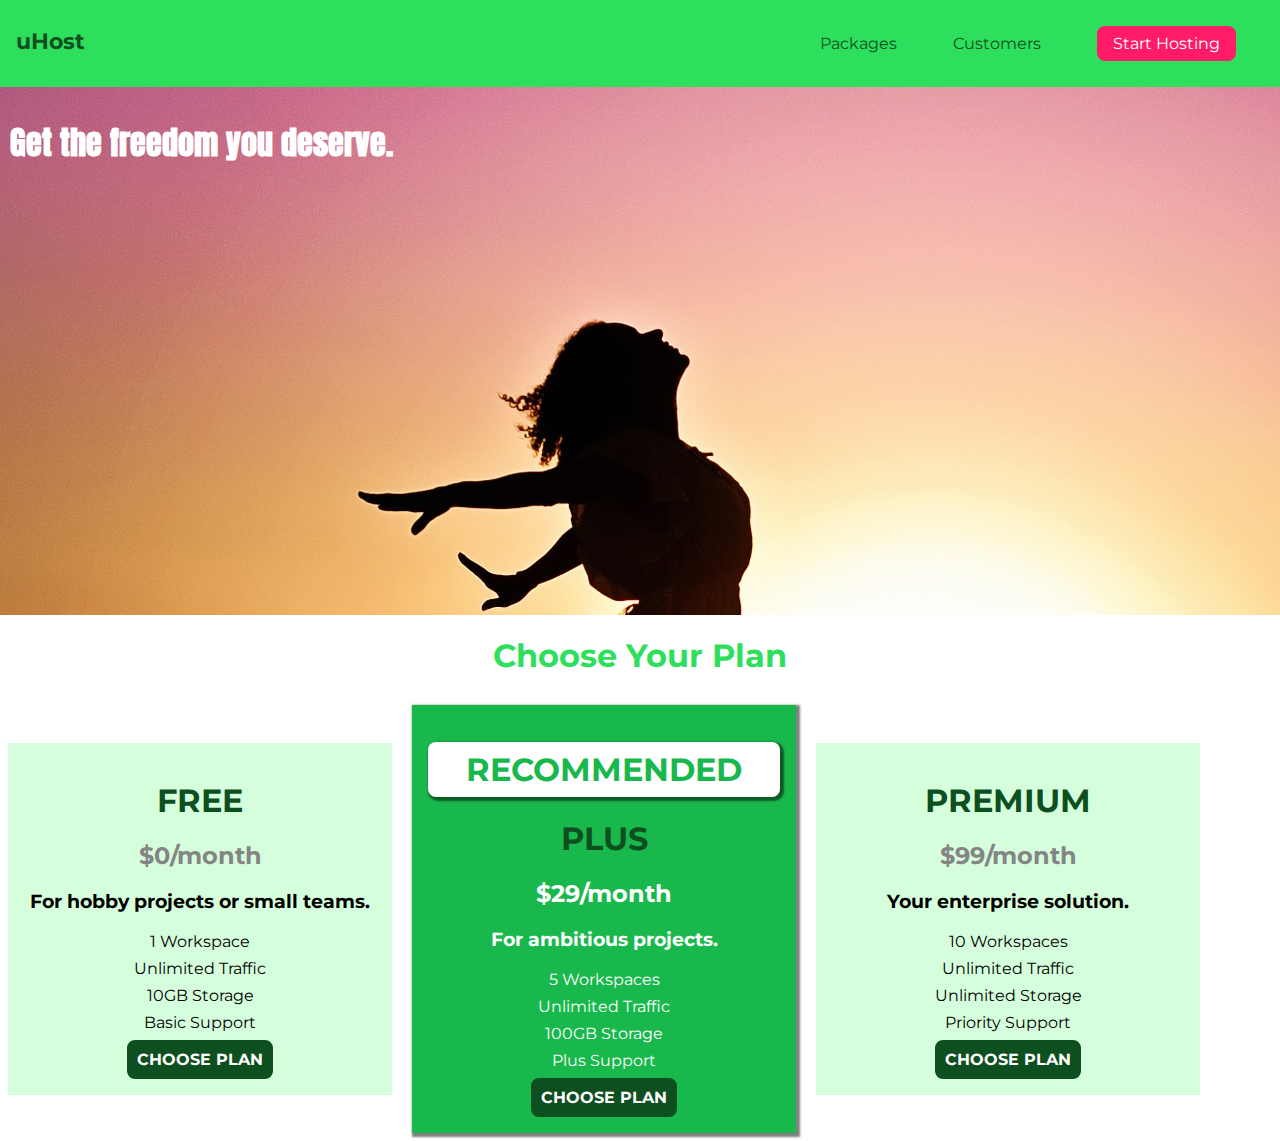
<file: index.html>
<!DOCTYPE html>
<html lang="en">

<head>
    <meta charset="UTF-8">
    <meta http-equiv="X-UA-Compatible" content="ie=edge">
    <title>uHost</title>
    <link rel="shortcut icon" href="favicon.png">
    <link href="https://fonts.googleapis.com/css?family=Anton" rel="stylesheet">
    <link href="https://fonts.googleapis.com/css?family=Montserrat:400,700" rel="stylesheet">
    <link rel="stylesheet" href="main.css">
</head>

<body>
    <header class="main-header">
        <div>
            <a href="index.html" class="main-header__brand">
                uHost
            </a>
        </div>
        <nav class="main-nav">
            <ul class="main-nav-items">
                <li class="main-nav__item">
                    <a href="packages/index.html">Packages</a>
                </li>
                <li class="main-nav__item">
                    <a href="customers/index.html">Customers</a>
                </li>
                <li class="main-nav__item main-nav__item--cta">
                    <a href="start-hosting/index.html">Start Hosting</a>
                </li>
            </ul>
        </nav>
    </header>
    <main>
        <section id="product-overview">
            <h1>Get the freedom you deserve.</h1>
        </section>
        <section id="plans">
            <h1 class="section-title">Choose Your Plan</h1>
                       <div>
                <article class="plan">
                    <h1 class="plan__title">FREE</h1>
                    <h2 class="plan__price">$0/month</h2>
                    <h3>For hobby projects or small teams.</h3>
                    <ul class="plan__features">
                        <li class="plan__feature">1 Workspace</li>
                        <li class="plan__feature">Unlimited Traffic</li>
                        <li class="plan__feature">10GB Storage</li>
                        <li class="plan__feature">Basic Support</li>
                    </ul>
                    <div>
                        <button class="button">CHOOSE PLAN</button>
                    </div>
                </article>
                <article class="plan plan__highlighted">
                    <h1 class="plan__annotation">RECOMMENDED</h1>
                    <h1 class="plan__title">PLUS</h1>
                    <h2 class="plan__price">$29/month</h2>
                    <h3>For ambitious projects.</h3>
                    <ul class="plan__features">
                        <li class="plan__feature">5 Workspaces</li>
                        <li class="plan__feature">Unlimited Traffic</li>
                        <li class="plan__feature">100GB Storage</li>
                        <li class="plan__feature">Plus Support</li>
                    </ul>
                    <div>
                        <button class="button">CHOOSE PLAN</button>
                    </div>
                </article>
                <article class="plan">
                    <h1 class="plan__title">PREMIUM</h1>
                    <h2 class="plan__price">$99/month</h2>
                    <h3>Your enterprise solution.</h3>
                    <ul class="plan__features">
                        <li class="plan__feature">10 Workspaces</li>
                        <li class="plan__feature">Unlimited Traffic</li>
                        <li class="plan__feature">Unlimited Storage</li>
                        <li class="plan__feature">Priority Support</li>
                    </ul>
                    <div>
                        <button class="button">CHOOSE PLAN</button>
                    </div>
                </article>
            </div>
        </section>
    </main>
</body>

</html>
</file>
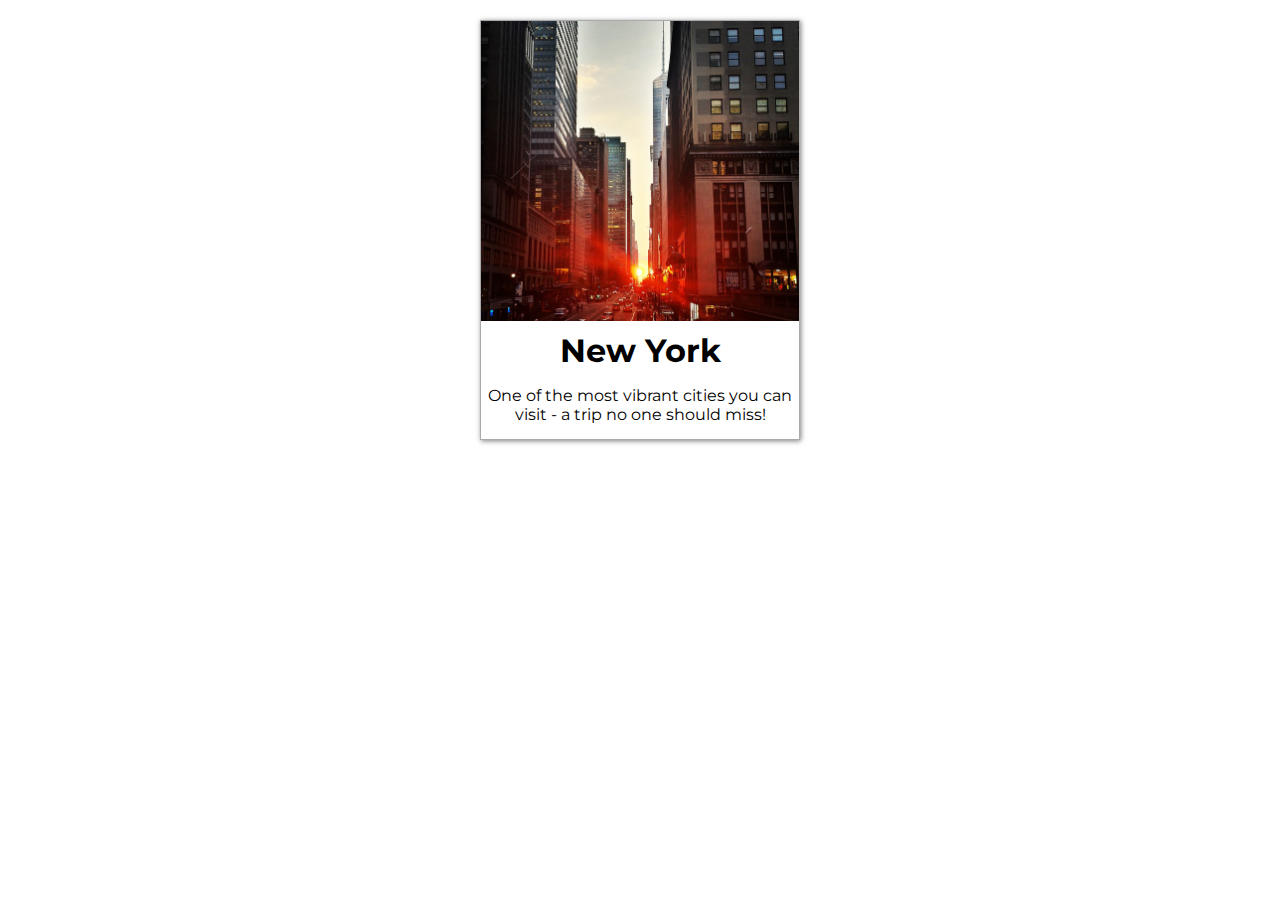
<file: css-in-action/index.html>
<!DOCTYPE html>
<html lang="en">

<head>
    <meta charset="UTF-8">
    <meta name="viewport" content="width=device-width, initial-scale=1.0">
    <meta http-equiv="X-UA-Compatible" content="ie=edge">
    <title>CSS Course</title>
    <link href="https://fonts.googleapis.com/css?family=Montserrat" rel="stylesheet">
    <link rel="stylesheet" href="code.css">
</head>

<body>
    <div class="destination">
        <div class="thumbnail">
            <img src="new-york.jpg" alt="Sunset in New York">
        </div>
        <div class="content">
            <h1>New York</h1>
            <p>One of the most vibrant cities you can visit - a trip no one should miss!</p>
        </div>
    </div>
</body>

</html>
</file>
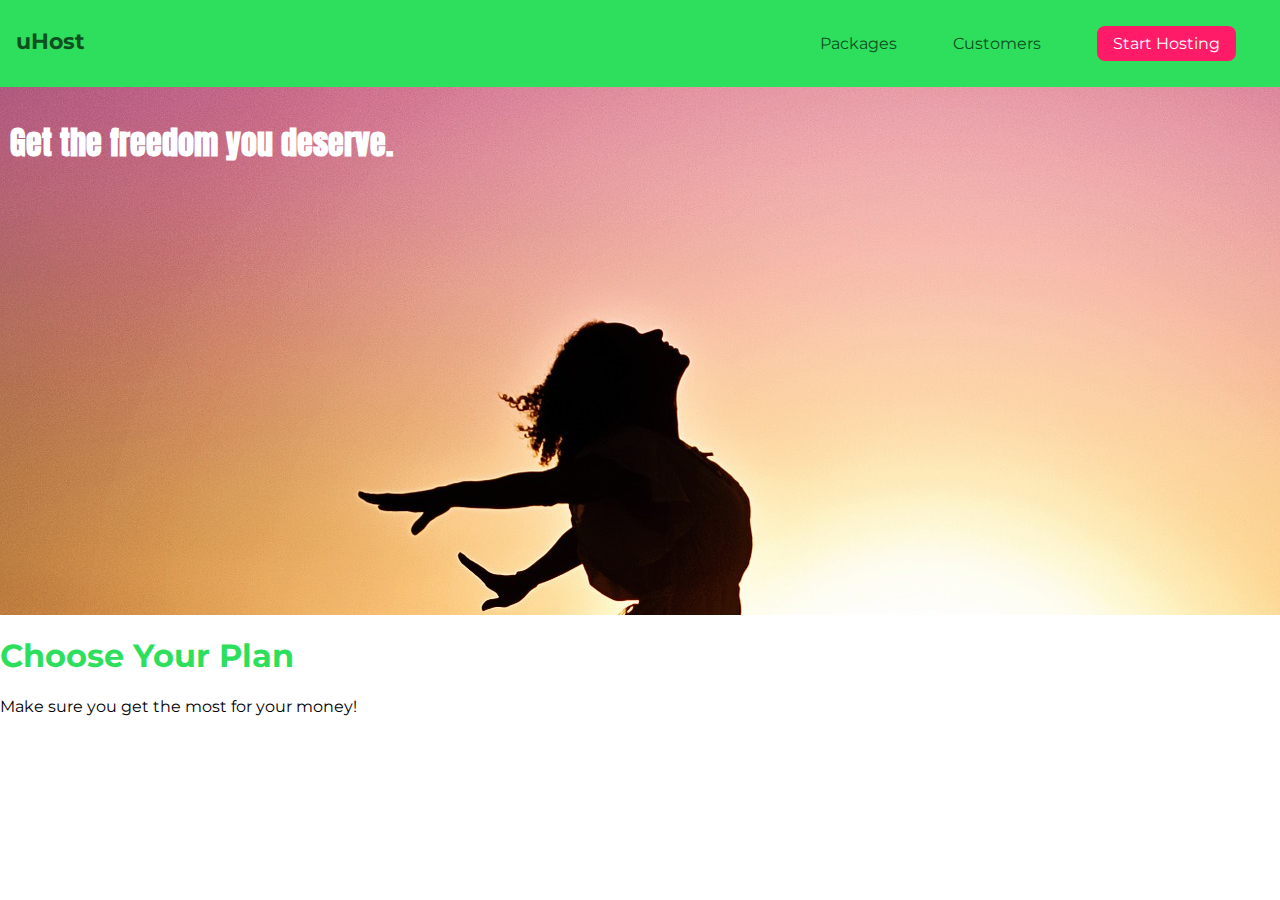
<file: diving-deeper/diving-deeper-01-project-introducing-the-box-model-starting-code/index.html>
<!DOCTYPE html>
<html lang="en">

<head>
    <meta charset="UTF-8">
    <meta http-equiv="X-UA-Compatible" content="ie=edge">
    <title>uHost</title>
    <link rel="shortcut icon" href="favicon.png">
    <link href="https://fonts.googleapis.com/css?family=Anton" rel="stylesheet">
    <link href="https://fonts.googleapis.com/css?family=Montserrat:400,700" rel="stylesheet">
    <link rel="stylesheet" href="main.css">
</head>

<body>
    <header class="main-header">
        <div>
            <a href="index.html" class="main-header__brand">
                uHost
            </a>
        </div>
        <nav class="main-nav">
            <ul class="main-nav-items">
                <li class="main-nav__item">
                    <a href="packages/index.html">Packages</a>
                </li>
                <li class="main-nav__item">
                    <a href="customers/index.html">Customers</a>
                </li>
                <li class="main-nav__item main-nav__item--cta">
                    <a href="start-hosting/index.html">Start Hosting</a>
                </li>
            </ul>
        </nav>
    </header>
    <main>
        <section id="product-overview">
            <h1>Get the freedom you deserve.</h1>
        </section>
        <section id="plans">
            <h1 class="section-title">Choose Your Plan</h1>
            <p>Make sure you get the most for your money!</p>
        </section>
    </main>
</body>

</html>
</file>
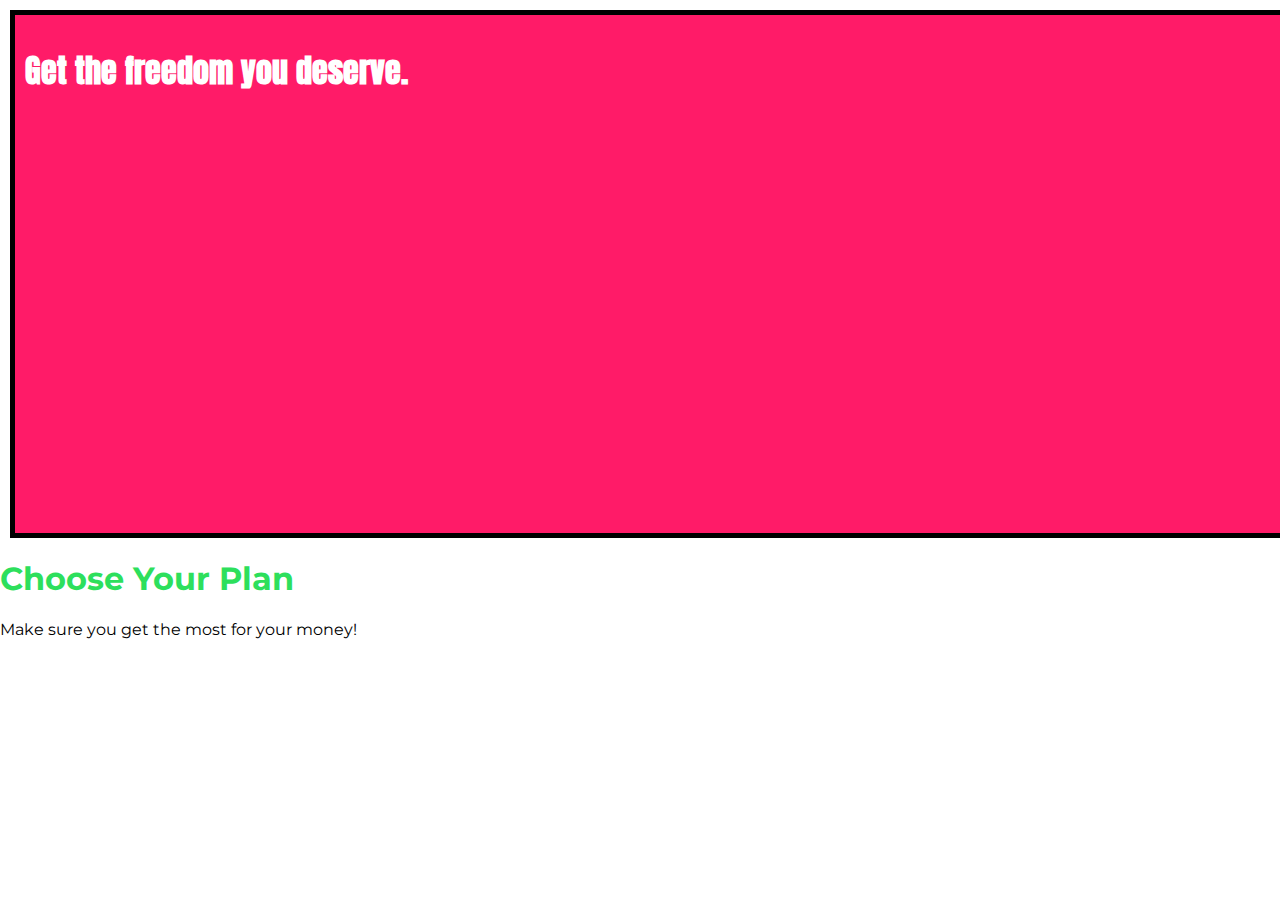
<file: diving-deeper/diving-deeper-02-adding-the-header-starting-code/index.html>
<!DOCTYPE html>
<html lang="en">

<head>
    <meta charset="UTF-8">
    <meta http-equiv="X-UA-Compatible" content="ie=edge">
    <title>uHost</title>
    <link rel="shortcut icon" href="favicon.png">
    <link href="https://fonts.googleapis.com/css?family=Anton" rel="stylesheet">
    <link href="https://fonts.googleapis.com/css?family=Montserrat:400,700" rel="stylesheet">
    <link rel="stylesheet" href="main.css">
</head>

<body>
    <main>
        <section id="product-overview">
            <h1>Get the freedom you deserve.</h1>
        </section>
        <section id="plans">
            <h1 class="section-title">Choose Your Plan</h1>
            <p>Make sure you get the most for your money!</p>
        </section>
    </main>
</body>

</html>
</file>
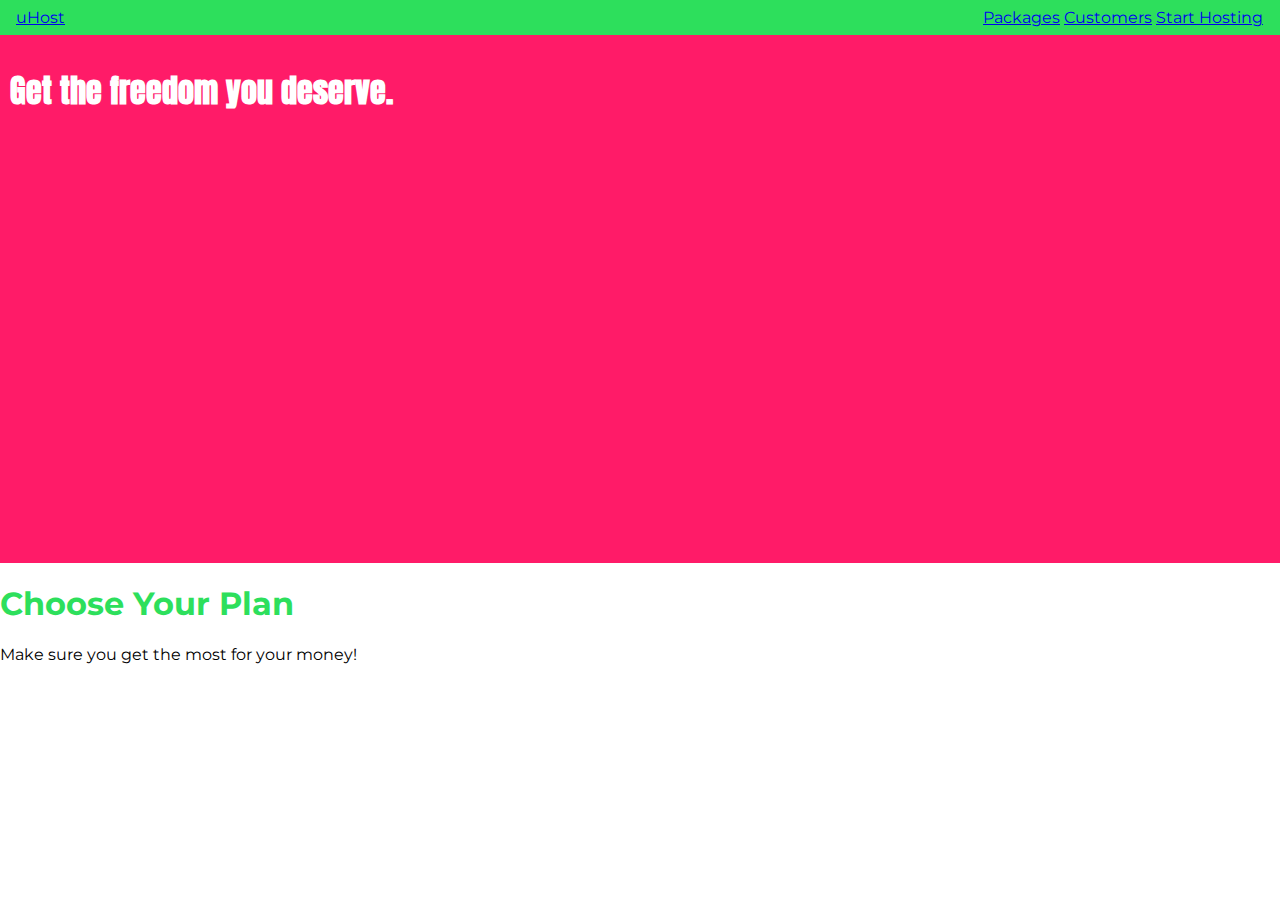
<file: diving-deeper/diving-deeper-03-understanding-an-unexpected-behaviour-finished/index.html>
<!DOCTYPE html>
<html lang="en">

<head>
    <meta charset="UTF-8">
    <meta http-equiv="X-UA-Compatible" content="ie=edge">
    <title>uHost</title>
    <link rel="shortcut icon" href="favicon.png">
    <link href="https://fonts.googleapis.com/css?family=Anton" rel="stylesheet">
    <link href="https://fonts.googleapis.com/css?family=Montserrat:400,700" rel="stylesheet">
    <link rel="stylesheet" href="main.css">
</head>

<body>
    <header class="main-header">
        <div>
            <a href="index.html">
                uHost
            </a>
        </div>
        <nav class="main-nav">
            <ul class="main-nav__items">
                <li class="main-nav__item">
                    <a href="packages/index.html">Packages</a>
                </li>
                <li class="main-nav__item">
                    <a href="customers/index.html">Customers</a>
                </li>
                <li class="main-nav__item">
                    <a href="start-hosting/index.html">Start Hosting</a>
                </li>
            </ul>
        </nav>
    </header>
    <main>
        <section id="product-overview">
            <h1>Get the freedom you deserve.</h1>
        </section>
        <section id="plans">
            <h1 class="section-title">Choose Your Plan</h1>
            <p>Make sure you get the most for your money!</p>
        </section>
    </main>
</body>

</html>
</file>
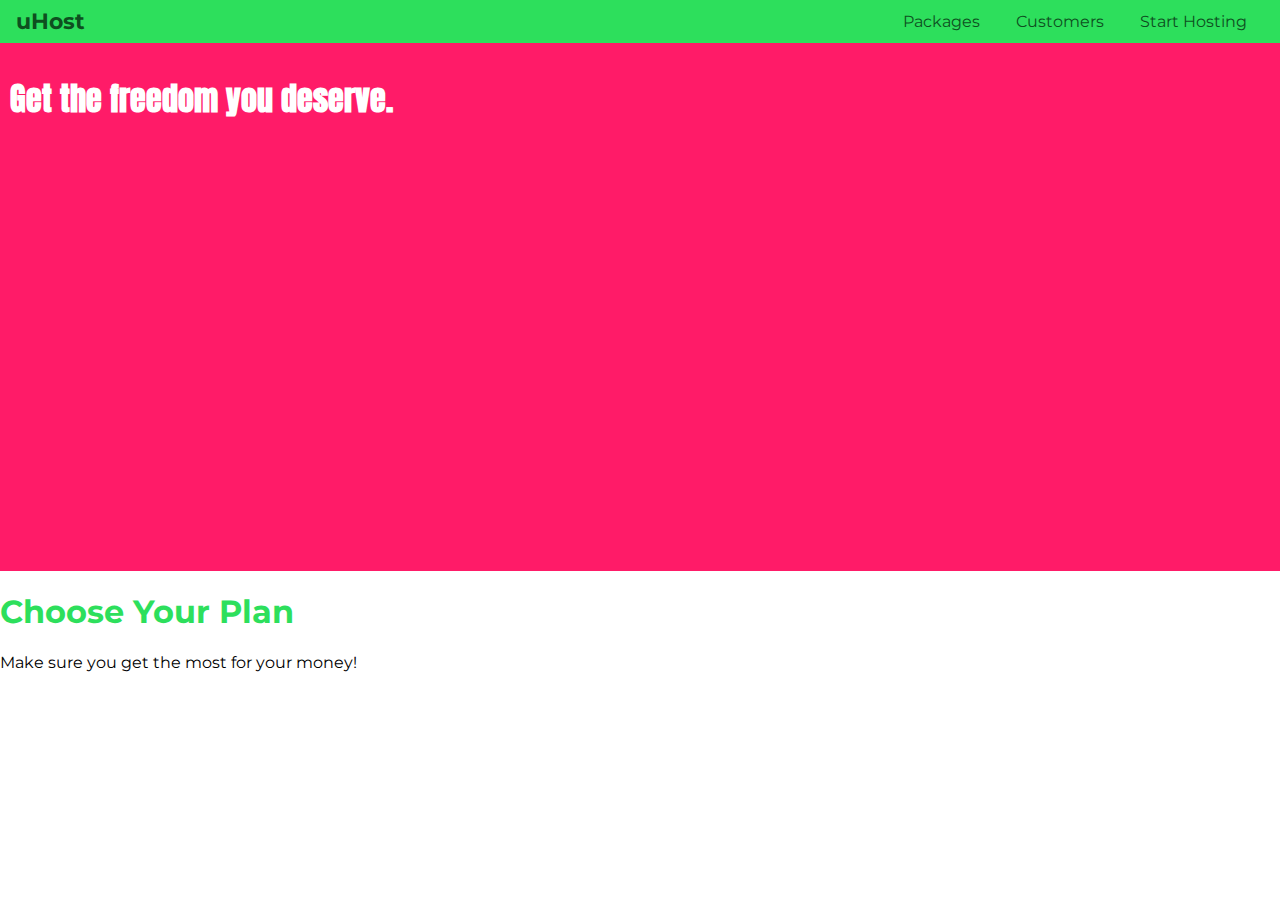
<file: diving-deeper/diving-deeper-04-styling-anchor-tags-finished/index.html>
<!DOCTYPE html>
<html lang="en">

<head>
    <meta charset="UTF-8">
    <meta http-equiv="X-UA-Compatible" content="ie=edge">
    <title>uHost</title>
    <link rel="shortcut icon" href="favicon.png">
    <link href="https://fonts.googleapis.com/css?family=Anton" rel="stylesheet">
    <link href="https://fonts.googleapis.com/css?family=Montserrat:400,700" rel="stylesheet">
    <link rel="stylesheet" href="main.css">
</head>

<body>
    <header class="main-header">
        <div>
            <a href="index.html" class="main-header__brand">
                uHost
            </a>
        </div>
        <nav class="main-nav">
            <ul class="main-nav__items">
                <li class="main-nav__item">
                    <a href="packages/index.html">Packages</a>
                </li>
                <li class="main-nav__item">
                    <a href="customers/index.html">Customers</a>
                </li>
                <li class="main-nav__item">
                    <a href="start-hosting/index.html">Start Hosting</a>
                </li>
            </ul>
        </nav>
    </header>
    <main>
        <section id="product-overview">
            <h1>Get the freedom you deserve.</h1>
        </section>
        <section id="plans">
            <h1 class="section-title">Choose Your Plan</h1>
            <p>Make sure you get the most for your money!</p>
        </section>
    </main>
</body>

</html>
</file>
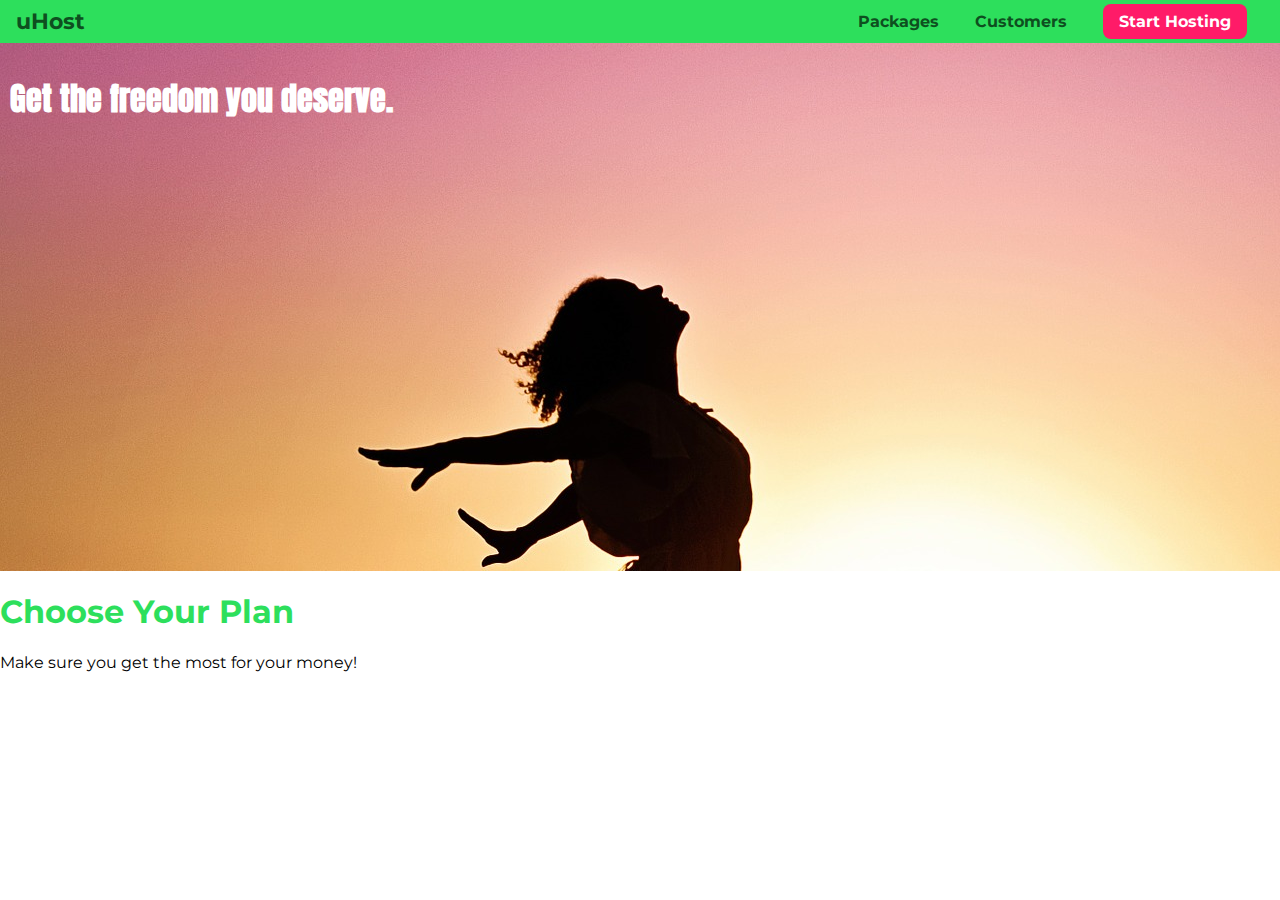
<file: diving-deeper/diving-deeper-05-adding-a-background-image-finished/index.html>
<!DOCTYPE html>
<html lang="en">

<head>
    <meta charset="UTF-8">
    <meta http-equiv="X-UA-Compatible" content="ie=edge">
    <title>uHost</title>
    <link rel="shortcut icon" href="favicon.png">
    <link href="https://fonts.googleapis.com/css?family=Anton" rel="stylesheet">
    <link href="https://fonts.googleapis.com/css?family=Montserrat:400,700" rel="stylesheet">
    <link rel="stylesheet" href="main.css">
</head>

<body>
    <header class="main-header">
        <div>
            <a href="index.html" class="main-header__brand">
                uHost
            </a>
        </div>
        <nav class="main-nav">
            <ul class="main-nav__items">
                <li class="main-nav__item">
                    <a href="packages/index.html">Packages</a>
                </li>
                <li class="main-nav__item">
                    <a href="customers/index.html">Customers</a>
                </li>
                <li class="main-nav__item main-nav__item--cta">
                    <a href="start-hosting/index.html">Start Hosting</a>
                </li>
            </ul>
        </nav>
    </header>
    <main>
        <section id="product-overview">
            <h1>Get the freedom you deserve.</h1>
        </section>
        <section id="plans">
            <h1 class="section-title">Choose Your Plan</h1>
            <p>Make sure you get the most for your money!</p>
        </section>
    </main>
</body>

</html>
</file>
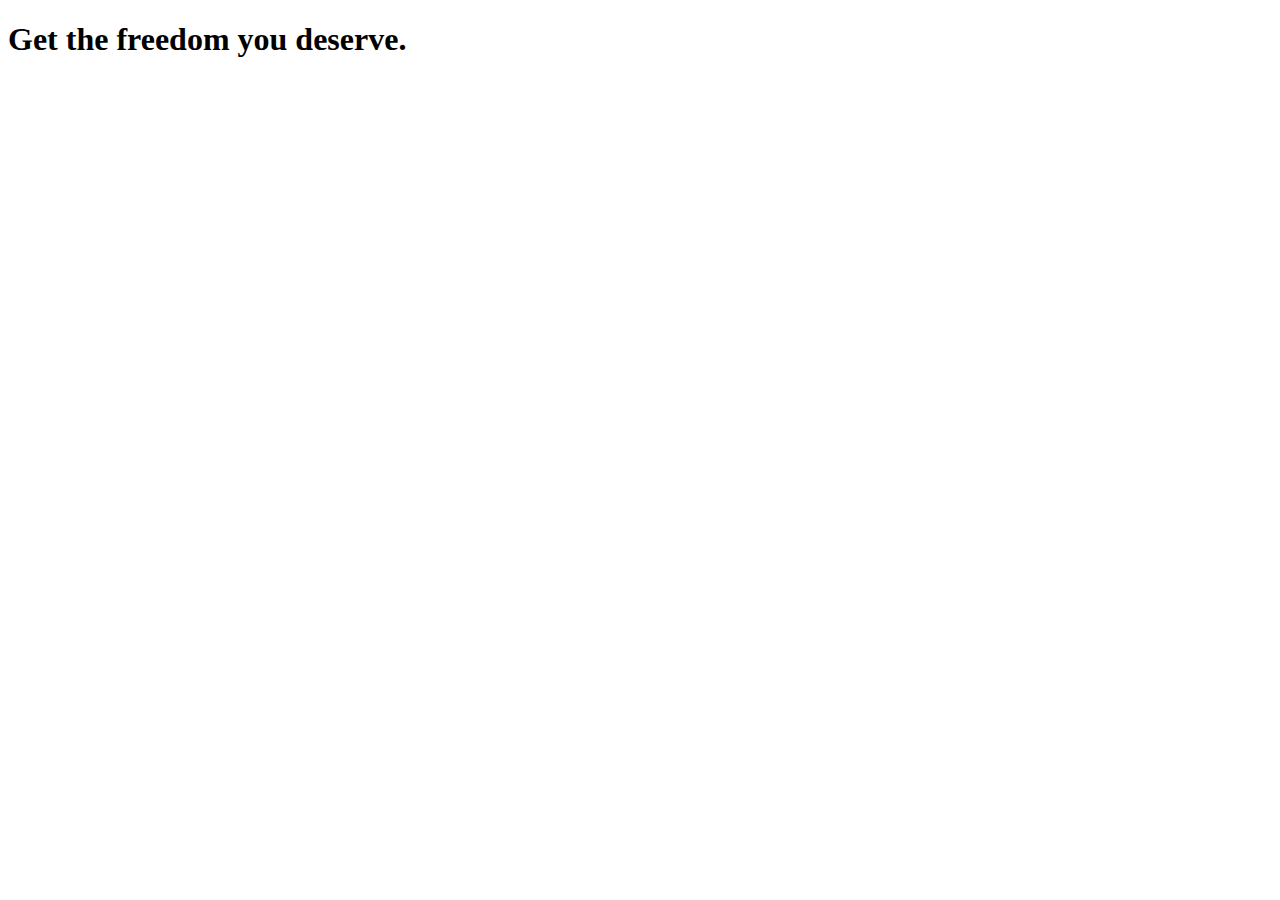
<file: diving-into-the-basics/basics-01-understanding-the-course-project-starting-code/index.html>
<!DOCTYPE html>
<html lang="en">

<head>
    <meta charset="UTF-8">
    <meta http-equiv="X-UA-Compatible" content="ie=edge">
    <title>uHost</title>
    <link rel="shortcut icon" href="favicon.png">
</head>

<body>
    <main>
        <section>
            <h1>Get the freedom you deserve.</h1>
        </section>
    </main>
</body>

</html>
</file>
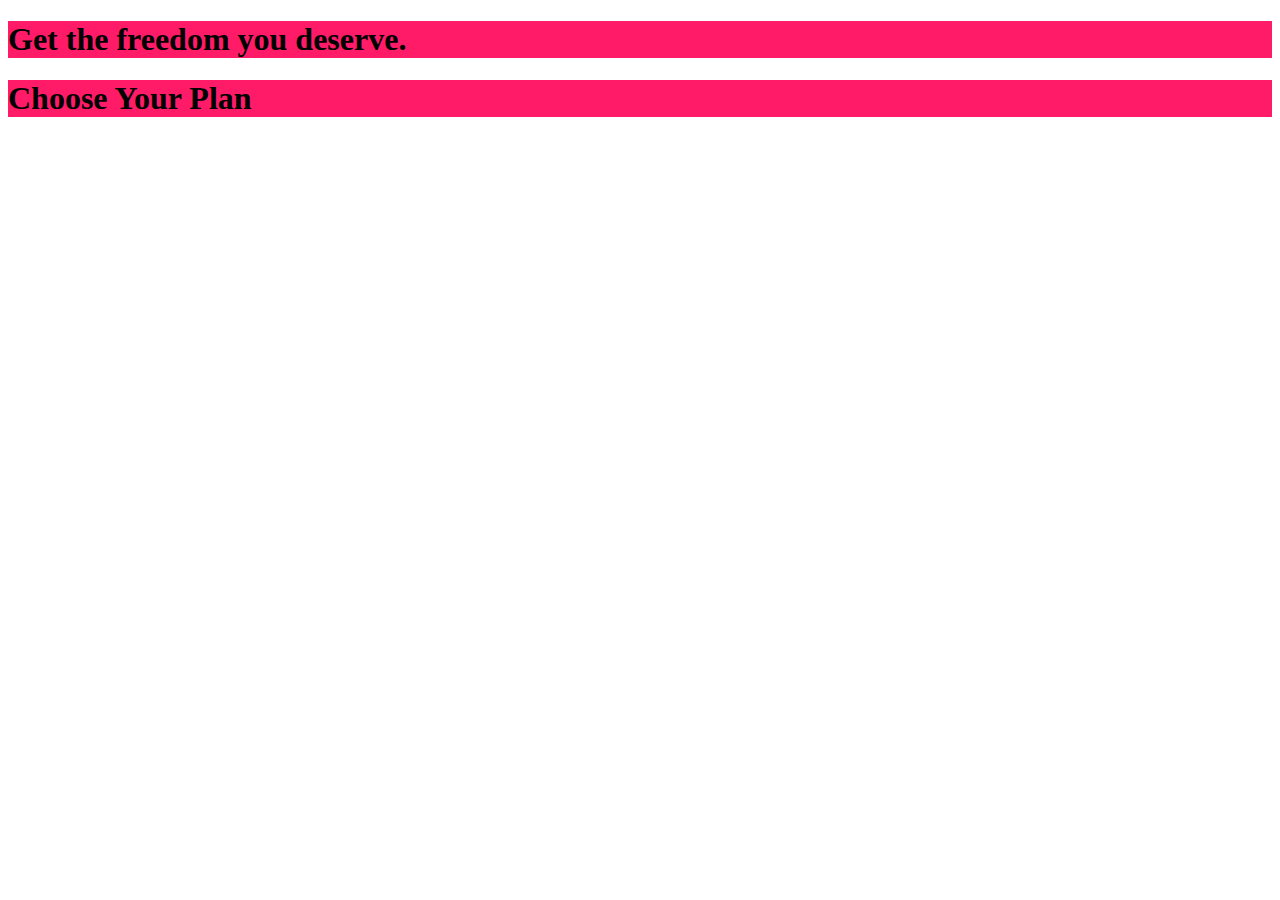
<file: diving-into-the-basics/basics-02-understanding-the-style-tag-finished/index.html>
<!DOCTYPE html>
<html lang="en">

<head>
    <meta charset="UTF-8">
    <meta http-equiv="X-UA-Compatible" content="ie=edge">
    <title>uHost</title>
    <link rel="shortcut icon" href="favicon.png">
    <link rel="stylesheet" href="main.css">
</head>

<body>
    <main>
        <section>
            <h1>Get the freedom you deserve.</h1>
        </section>
        <section>
            <h1>Choose Your Plan</h1>
        </section>
    </main>
</body>

</html>
</file>
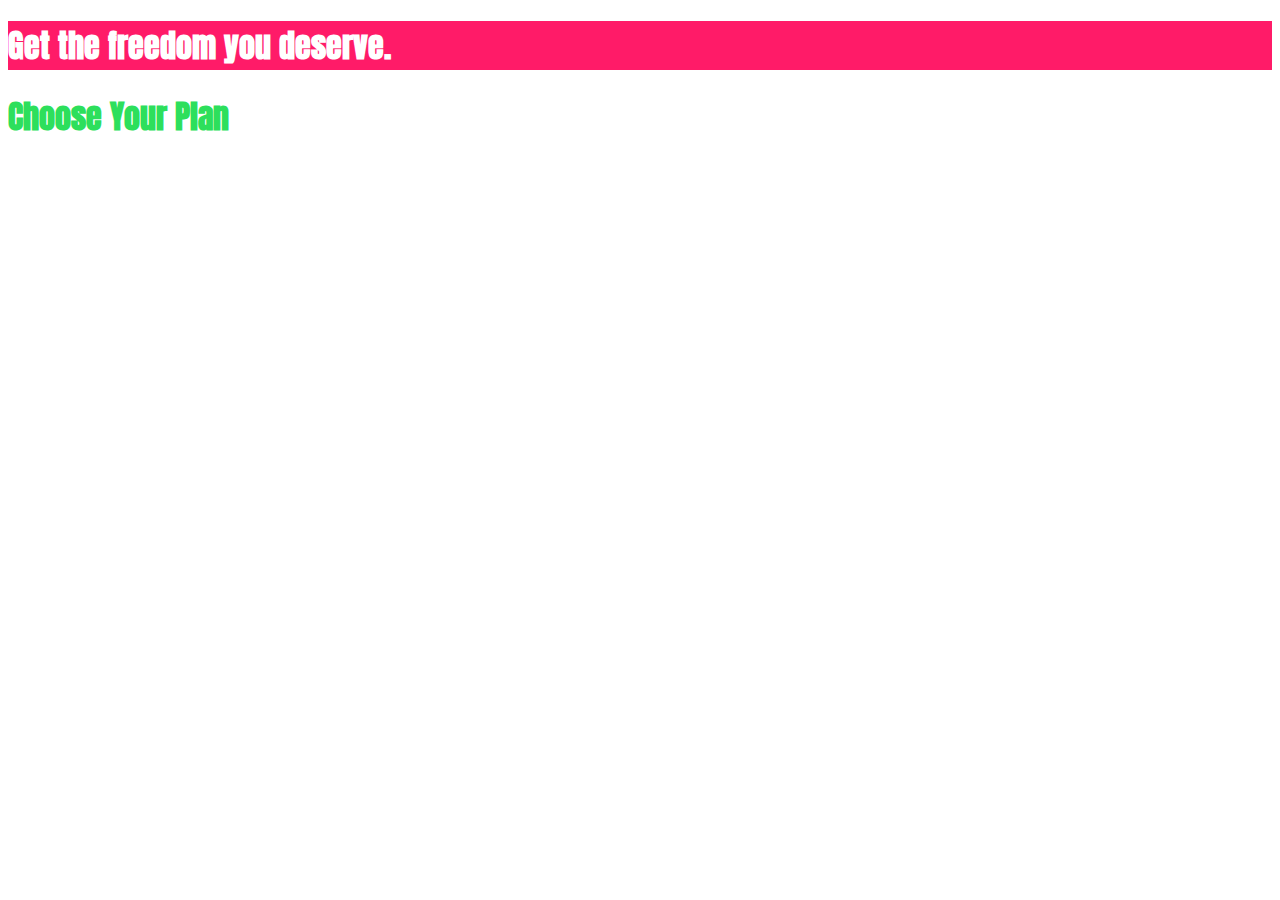
<file: diving-into-the-basics/basics-03-theory-time-selectors-finished/index.html>
<!DOCTYPE html>
<html lang="en">

<head>
    <meta charset="UTF-8">
    <meta http-equiv="X-UA-Compatible" content="ie=edge">
    <title>uHost</title>
    <link rel="shortcut icon" href="favicon.png">
    <link href="https://fonts.googleapis.com/css?family=Anton" rel="stylesheet">
    <link rel="stylesheet" href="main.css">
</head>

<body>
    <main>
        <section id="product-overview">
            <h1>Get the freedom you deserve.</h1>
        </section>
        <section id="plans">
            <h1 class="section-title">Choose Your Plan</h1>
        </section>
    </main>
</body>

</html>
</file>
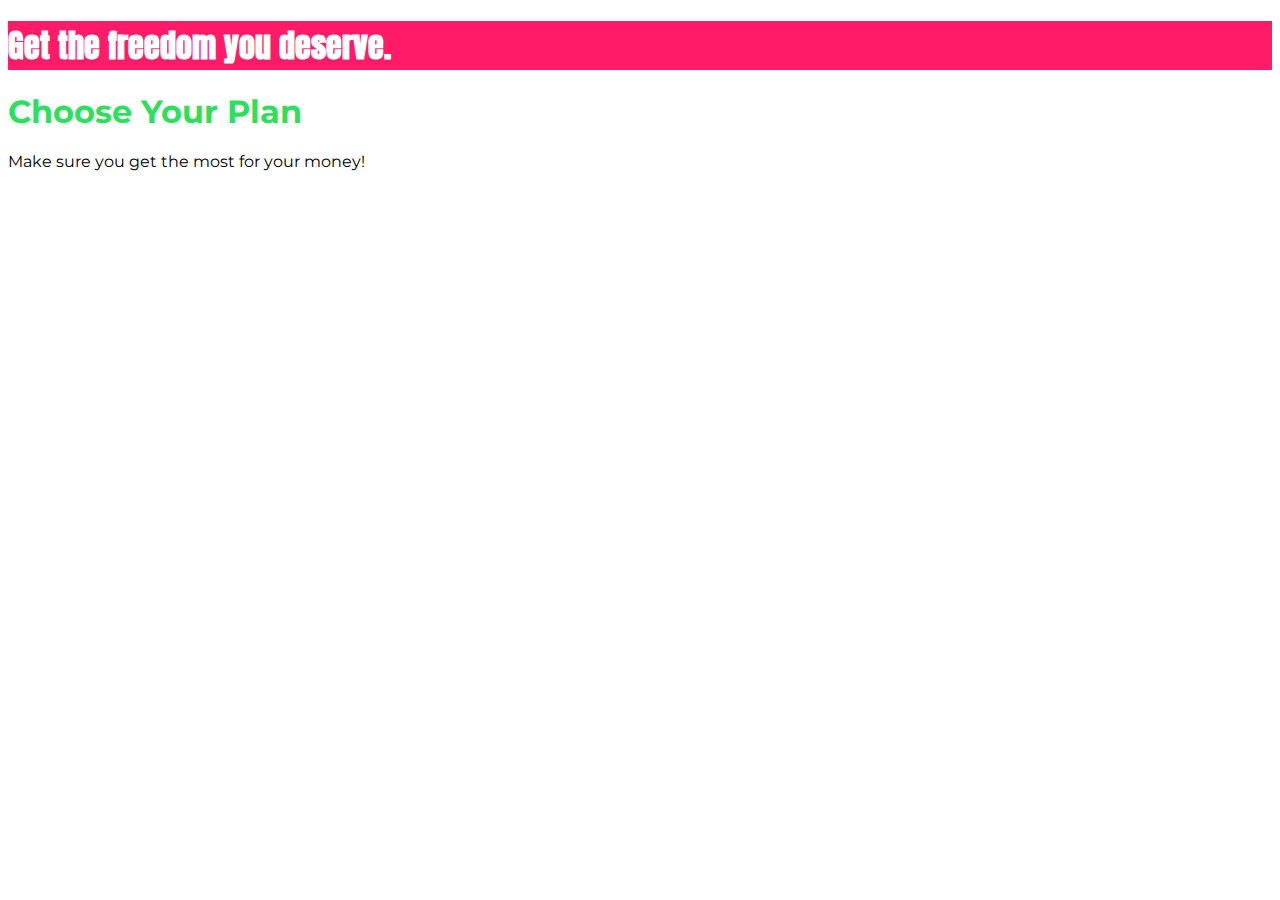
<file: diving-into-the-basics/basics-04-understanding-inheritance-finished/index.html>
<!DOCTYPE html>
<html lang="en">

<head>
    <meta charset="UTF-8">
    <meta http-equiv="X-UA-Compatible" content="ie=edge">
    <title>uHost</title>
    <link rel="shortcut icon" href="favicon.png">
    <link href="https://fonts.googleapis.com/css?family=Anton" rel="stylesheet">
    <!-- This is the bold version of the Montserrat google font -->
    <link href="https://fonts.googleapis.com/css?family=Montserrat:400,700" rel="stylesheet">
    <link rel="stylesheet" href="main.css">
</head>

<body>
    <main>
        <section id="product-overview">
            <h1>Get the freedom you deserve.</h1>
        </section>
        <section id="plans">
            <h1 class="section-title">Choose Your Plan</h1>
            <p>Make sure you get the most for your money!</p>
        </section>
    </main>
</body>

</html>
</file>
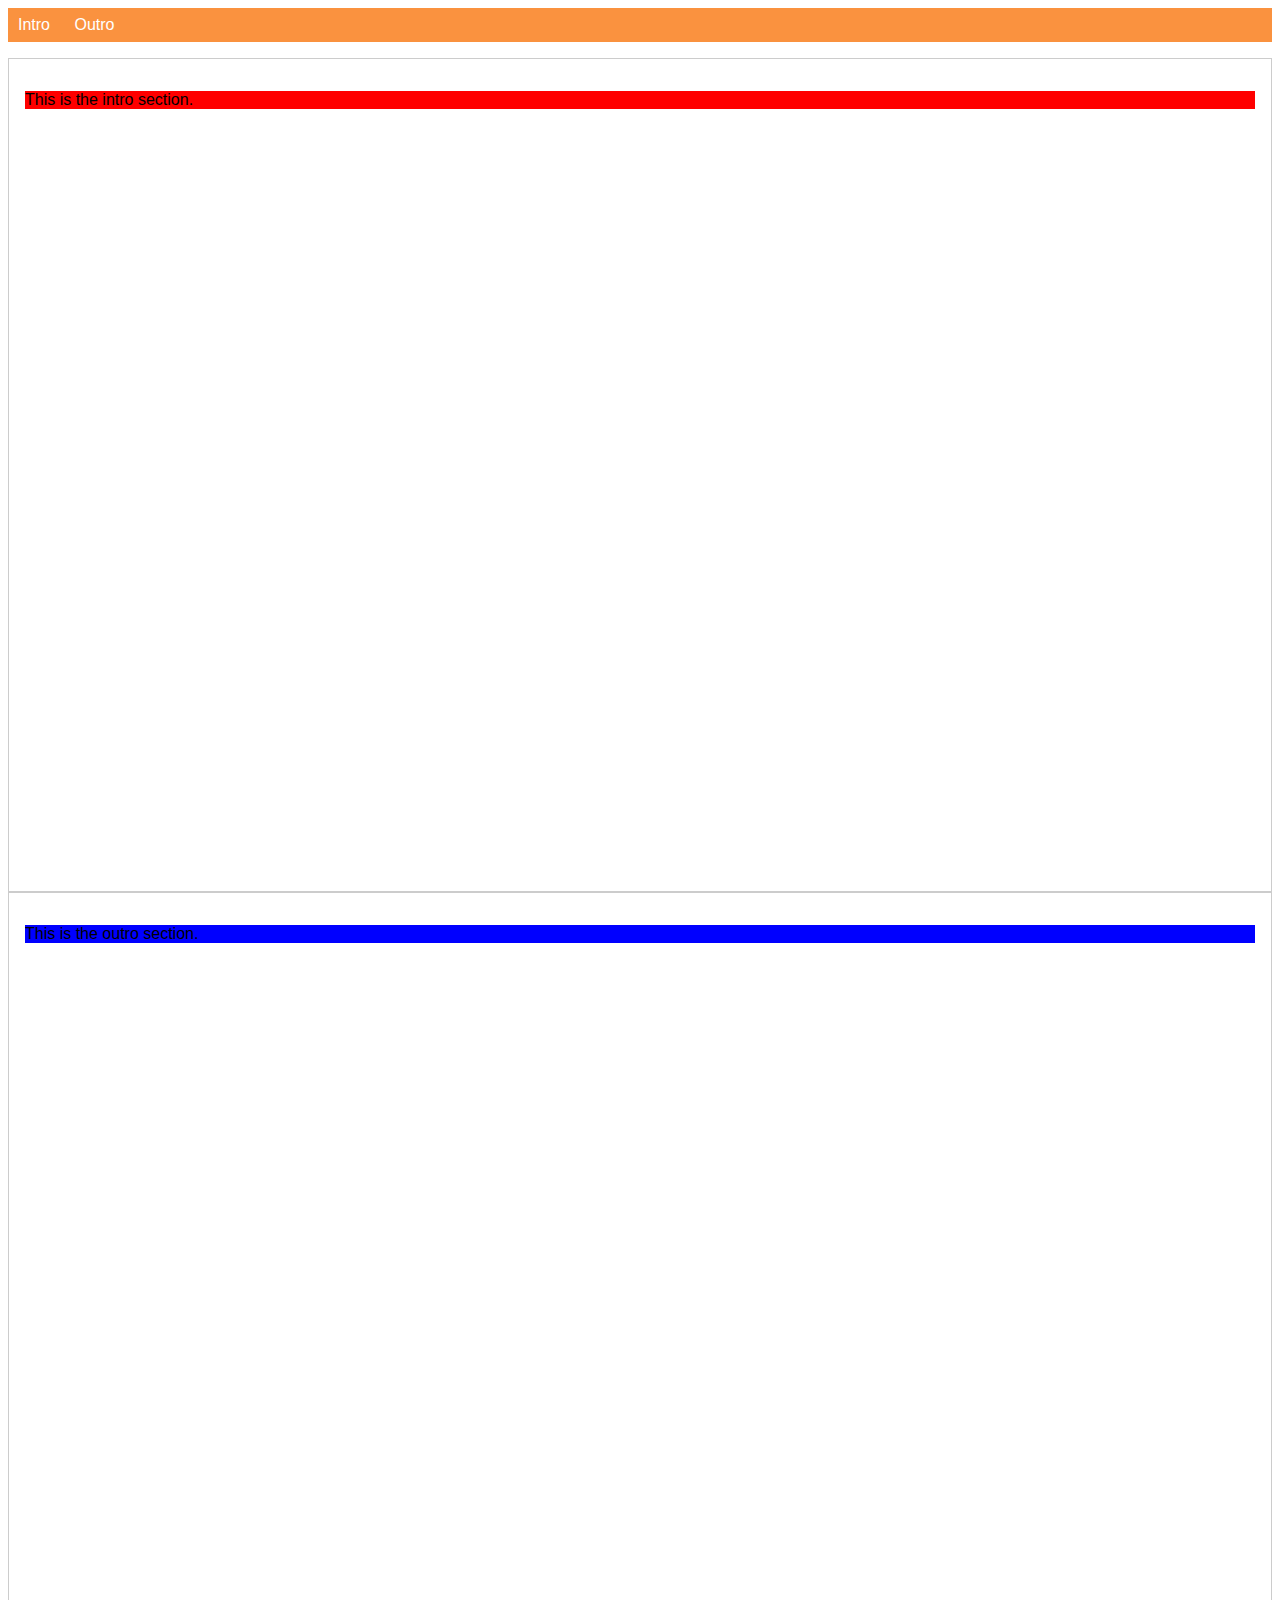
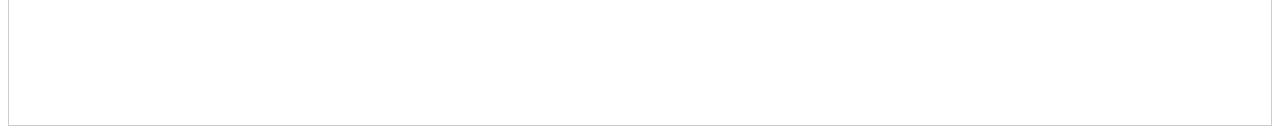
<file: moreonselectorsandcssfeatures/more-on-selectors-1-start-code/index.html>
<!DOCTYPE html>
<html lang="en">

<head>
    <meta charset="UTF-8">
    <meta name="viewport" content="width=device-width, initial-scale=1.0">
    <meta http-equiv="X-UA-Compatible" content="ie=edge">
    <title>CSS Course</title>
    <link rel="stylesheet" href="main.css">
</head>

<body>
    <nav>
        <a href="#intro" class="active">Intro</a>
        <a href="#outro">Outro</a>
    </nav>
    <section id="intro" class="main-section">
        <p class="active">This is the intro section.</p>
    </section>
    <section id="outro" class="main-section">
        <p>This is the outro section.</p>
    </section>
</body>

</html>
</file>
<file: main.css>
*{
  box-sizing: border-box;
}

body {
    font-family: 'Montserrat', sans-serif;
    margin: 0;
}

#product-overview {
    background: url("freedom.jpg");
    width: 100%;
    height: 528px;
    padding: 10px;

  }

.section-title {
    color: #2ddf5c;
    text-align: center;
}
main{
  height: 100%;
}

#product-overview h1 {
    color: white;
    font-family: 'Anton', sans-serif;
}

.plan{
  background: #d5ffdc;
  text-align: center;
  padding: 16px;
  margin: 8px;
  width: 30%;
  display: inline-block;
  vertical-align: middle;

}
.plan__highlighted{
  background: #19b84c;
  color: white;
  box-shadow: 2px 2px 2px 2px rgba(0,0,0,0.5);
}

.plan__annotation{
  background: white;
  padding: 8px;
  color: #19b84c;
  box-shadow: 2px 2px 2px 2px rgba(0,0,0,0.5);
  border-radius: 8px;
}

.plan__title{
  color: #0e4f1f;
}
.plan__price{
  color: #858585;
}

.plan__highlighted .plan__title{
  color:  #0e4f1f;
}

.plan__highlighted .plan__price{
  color: white;
}
.plan__features{

  list-style-type: none;
  padding: 0px;
  margin: 0px;

}

.plan__feature{
  margin: 8px 0;
}

.button{
  background: #0e4f1f;
  color: white;
  font: inherit;
  padding: 8px;
  border: 2px solid  #0e4f1f;
  border-radius: 8px;
  font-weight: bold;
  cursor: pointer;
}

.button:hover,
.button:active{
  background:  white;
  color:  #0e4f1f;
}

/* h1 {
    font-family: sans-serif;
} */

.main-header{
    width: 100%;
    background: #2ddf5c;
    padding: 8px 16px;
}
.main-header > div {
    display: inline-block;
    /*vertical-align: middle;*/
}
.main-header__brand{
  color: #0e4f1f;
  text-decoration: none;
  font-weight: bold;
  font-size: 22px;
}
.main-nav{
  display: inline-block;
  text-align: right;
  width: calc(100% - 75px)
  /*vertical-align: middle;*/
}
.main-nav__items{
  margin: 0;
  padding: 0;
  list-style: none;
}
.main-nav__item{
  display: inline-block;
  padding: 10px;
  margin: 0 16px;

}
.main-nav__item  a{

  text-decoration: none;
  color: #0e4f1f;

}

.main-nav__item a:hover,
.main-nav__item a:active{
  color: white;
  border-bottom: 5px solid white;
  padding: 3px 0;
}
.main-nav__item--cta a{
  color: white;
  border-radius: 8px;
  padding: 8px 16px;
  background: #ff1b68;
}
/*Use of Pseudo class*/
.main-nav__item--cta a:hover,
.main-nav__item--cta a:active{
  color: #ff1b68;
  background: white;
  border: none;

}
/*Use of a Pseudo element*/
/*.main-nav__item a::after{
  content: "(Link)";
  color: red;
  padding: 0 10px;
}
*/
</file>
<file: css-in-action/code.css>
body {
  font-family: "Montserrat", sans-serif;
}

.destination {
  box-sizing: border-box;
  width: 320px;
  height: 420px;
  margin: 20px auto;
  border: 1px solid #aaa;
  box-shadow: 1px 1px 5px rgba(0, 0, 0, 0.5);
  cursor: pointer;
  transition: background-color 400ms ease-out;
}

.destination:hover,
.destination:active {
  background-color: #fa923f;
  color: white;
}

.thumbnail {
  width: 100%;
  height: 300px;
  overflow: hidden;
}

.thumbnail img {
  width: 100%;
}

.content {
  text-align: center;
}

.content h1 {
  margin: 10px 0;
}
</file>
<file: diving-deeper/diving-deeper-01-project-introducing-the-box-model-starting-code/main.css>
*{
  box-sizing: border-box;
}

body {
    font-family: 'Montserrat', sans-serif;
    margin: 0;
}

#product-overview {
    background: url("freedom.jpg");
    width: 100%;
    height: 528px;
    padding: 10px;

  }

.section-title {
    color: #2ddf5c;
}
main{
  height: 100%;
}

#product-overview h1 {
    color: white;
    font-family: 'Anton', sans-serif;
}

/* h1 {
    font-family: sans-serif;
} */

.main-header{
    width: 100%;
    background: #2ddf5c;
    padding: 8px 16px;
}
.main-header > div {
    display: inline-block;
    /*vertical-align: middle;*/
}
.main-header__brand{
  color: #0e4f1f;
  text-decoration: none;
  font-weight: bold;
  font-size: 22px;
}
.main-nav{
  display: inline-block;
  text-align: right;
  width: calc(100% - 75px)
  /*vertical-align: middle;*/
}
.main-nav__items{
  margin: 0;
  padding: 0;
  list-style: none;
}
.main-nav__item{
  display: inline-block;
  padding: 10px;
  margin: 0 16px;

}
.main-nav__item  a{

  text-decoration: none;
  color: #0e4f1f;

}

.main-nav__item a:hover,
.main-nav__item a:active{
  color: white;
  border-bottom: 5px solid white;
  padding: 3px 0;
}
.main-nav__item--cta a{
  color: white;
  border-radius: 8px;
  padding: 8px 16px;
  background: #ff1b68;
}
/*Use of Pseudo class*/
.main-nav__item--cta a:hover,
.main-nav__item--cta a:active{
  color: #ff1b68;
  background: white;
  border: none;

}
/*Use of a Pseudo element*/
/*.main-nav__item a::after{
  content: "(Link)";
  color: red;
  padding: 0 10px;
}
*/
</file>
<file: diving-deeper/diving-deeper-02-adding-the-header-starting-code/main.css>
* {
    box-sizing: border-box;
}

body {
    font-family: 'Montserrat', sans-serif;
    margin: 0;
}

#product-overview {
    background: #ff1b68;
    width: 100%;
    height: 528px;
    padding: 10px;
    border: 5px solid black;
    margin: 10px;
    
}

.section-title {
    color: #2ddf5c;
}

#product-overview h1 {
    color: white;
    font-family: 'Anton', sans-serif;
}

/* h1 {
    font-family: sans-serif;
} */
</file>
<file: diving-deeper/diving-deeper-03-understanding-an-unexpected-behaviour-finished/main.css>
* {
    box-sizing: border-box;
}

body {
    font-family: 'Montserrat', sans-serif;
    margin: 0;
}

#product-overview {
    background: #ff1b68;
    width: 100%;
    height: 528px;
    padding: 10px;   
}

.section-title {
    color: #2ddf5c;
}

#product-overview h1 {
    color: white;
    font-family: 'Anton', sans-serif;
}

/* h1 {
    font-family: sans-serif;
} */

.main-header {
    width: 100%;
    background: #2ddf5c;
    padding: 8px 16px;
}

.main-header > div {
    display: inline-block;
}

.main-nav {
    display: inline-block;
    text-align: right;
    width: calc(100% - 54px);
}

.main-nav__items {
    margin: 0;
    padding: 0;
    list-style: none;
}

.main-nav__item {
    display: inline-block;
}
</file>
<file: diving-deeper/diving-deeper-04-styling-anchor-tags-finished/main.css>
* {
    box-sizing: border-box;
}

body {
    font-family: 'Montserrat', sans-serif;
    margin: 0;
}

#product-overview {
    background: #ff1b68;
    width: 100%;
    height: 528px;
    padding: 10px;   
}

.section-title {
    color: #2ddf5c;
}

#product-overview h1 {
    color: white;
    font-family: 'Anton', sans-serif;
}

/* h1 {
    font-family: sans-serif;
} */

.main-header {
    width: 100%;
    background: #2ddf5c;
    padding: 8px 16px;
}

.main-header > div {
    display: inline-block;
    vertical-align: middle;
}

.main-header__brand {
    color: #0e4f1f;
    text-decoration: none;
    font-weight: bold;
    font-size: 22px;
}

.main-nav {
    display: inline-block;
    text-align: right;
    width: calc(100% - 74px);
    vertical-align: middle;
}

.main-nav__items {
    margin: 0;
    padding: 0;
    list-style: none;
}

.main-nav__item {
    display: inline-block;
    margin: 0 16px;
}

.main-nav__item a {
    text-decoration: none;
    color: #0e4f1f;
}
</file>
<file: diving-deeper/diving-deeper-05-adding-a-background-image-finished/main.css>
* {
    box-sizing: border-box;
}

body {
    font-family: 'Montserrat', sans-serif;
    margin: 0;
}

#product-overview {
    background: url("freedom.jpg");
    width: 100%;
    height: 528px;
    padding: 10px;   
}

.section-title {
    color: #2ddf5c;
}

#product-overview h1 {
    color: white;
    font-family: 'Anton', sans-serif;
}

/* h1 {
    font-family: sans-serif;
} */

.main-header {
    width: 100%;
    background: #2ddf5c;
    padding: 8px 16px;
}

.main-header > div {
    display: inline-block;
    vertical-align: middle;
}

.main-header__brand {
    color: #0e4f1f;
    text-decoration: none;
    font-weight: bold;
    font-size: 22px;
}

.main-nav {
    display: inline-block;
    text-align: right;
    width: calc(100% - 74px);
    vertical-align: middle;
}

.main-nav__items {
    margin: 0;
    padding: 0;
    list-style: none;
}

.main-nav__item {
    display: inline-block;
    margin: 0 16px;
}

.main-nav__item a {
    text-decoration: none;
    color: #0e4f1f;
    font-weight: bold;
    padding: 3px 0;
}

.main-nav__item a:hover,
.main-nav__item a:active {
    color: white;
    border-bottom: 5px solid white;
}

.main-nav__item--cta a {
    color: white;
    background: #ff1b68;
    padding: 8px 16px;
    border-radius: 8px;
}

.main-nav__item--cta a:hover,
.main-nav__item--cta a:active {
    color: #ff1b68;
    background: white;
    border: none;
}
</file>
<file: diving-into-the-basics/basics-02-understanding-the-style-tag-finished/main.css>
section {
  /*below is a css rule which comprises of a selector a property and a value*/
    background: #ff1b68;
}
</file>
<file: diving-into-the-basics/basics-03-theory-time-selectors-finished/main.css>
#product-overview {
    background: #ff1b68;
}

h1 {
    color: white;
    font-family: 'Anton', sans-serif;
}

.section-title {
    color: #2ddf5c;
}
</file>
<file: diving-into-the-basics/basics-04-understanding-inheritance-finished/main.css>
/*The * element would also be appropriate but it is not efficient when it comes
to parsing all the elements in the body element so we prefer to use the body element instead*/
body {
    font-family: 'Montserrat', sans-serif;
}

#product-overview {
    background: #ff1b68;
}
/*by using inheritance here we are increasing the specificity of the h1 tag with this
section-title class tag */
.section-title {
    color: #2ddf5c;
    font-family: inherit;

}
/*Inheritance works but it has lower specificity compared to directly applied styles like the one
below.*/
/*A combinator is different from inheritance because we are not inheriting a rule we are just
saying apply the rule for all elements in that order*/
#product-overview h1 {
    color: white;
    font-family: 'Anton', sans-serif;
}


/* h1 {
    font-family: sans-serif;
} */
</file>
<file: moreonselectorsandcssfeatures/more-on-selectors-1-start-code/main.css>
body {
    font-family: sans-serif;
}

nav {
    margin-bottom: 16px;
    background: #fa923f;
    padding: 8px 0;
}

a {
    text-decoration: none;
    color: white;
    margin: 10px;
}
p.active{
    background-color: red;
}

p{
    background-color: blue;
}
/*Avoid using this method it can easily turn out to be complicated for nothing: Better to use the above method*/
p:not(.active){
    background-color: blue;
}

.main-section {
    height: 800px;
    border: 1px solid #ccc;
    padding: 16px;
}
</file>
